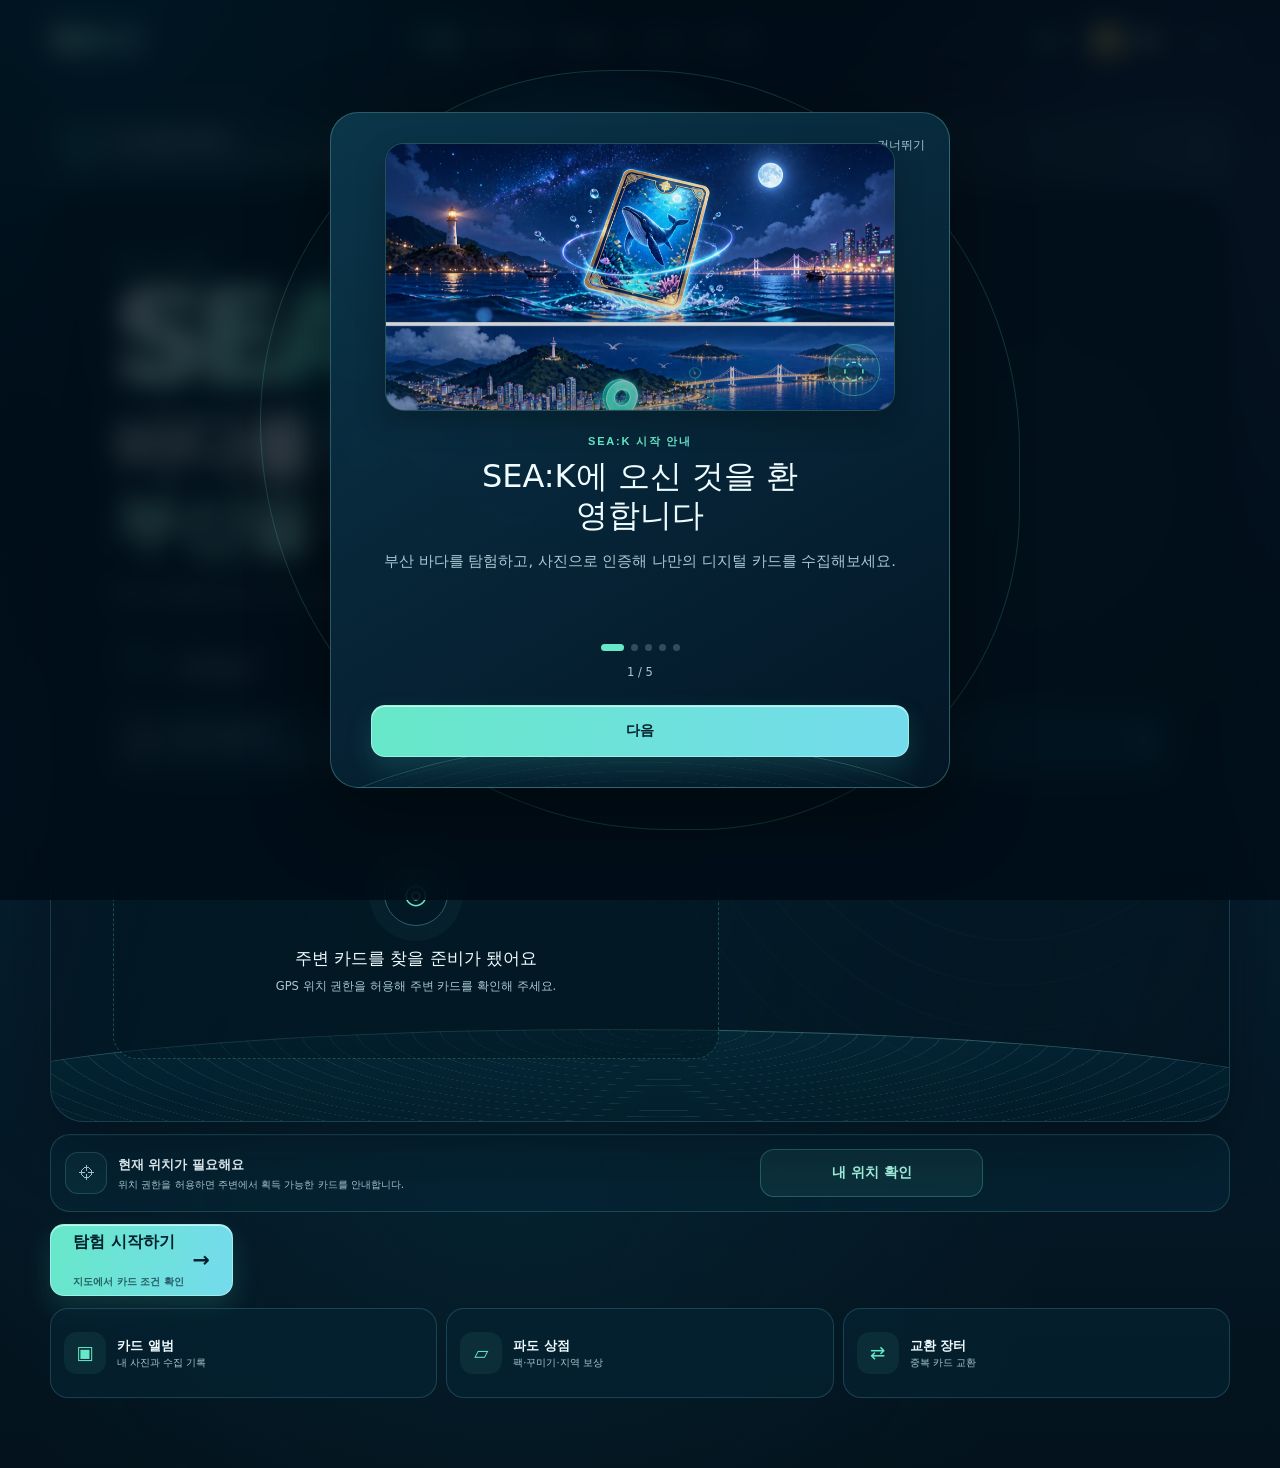
<file: index.html>
<!doctype html>
<html lang="ko">
  <head>
    <meta charset="UTF-8" />
    <meta name="viewport" content="width=device-width, initial-scale=1.0" />
    <meta name="theme-color" content="#03141f" />
    <title>SEA:K — 부산 바다 발견 수집</title>
    <script type="module" crossorigin src="./index-zjsR1HhO.js"></script>
    <link rel="stylesheet" crossorigin href="./index-CBz2PZpd.css">
  </head>
  <body>
    <div id="root"></div>
  </body>
</html>
</file>
